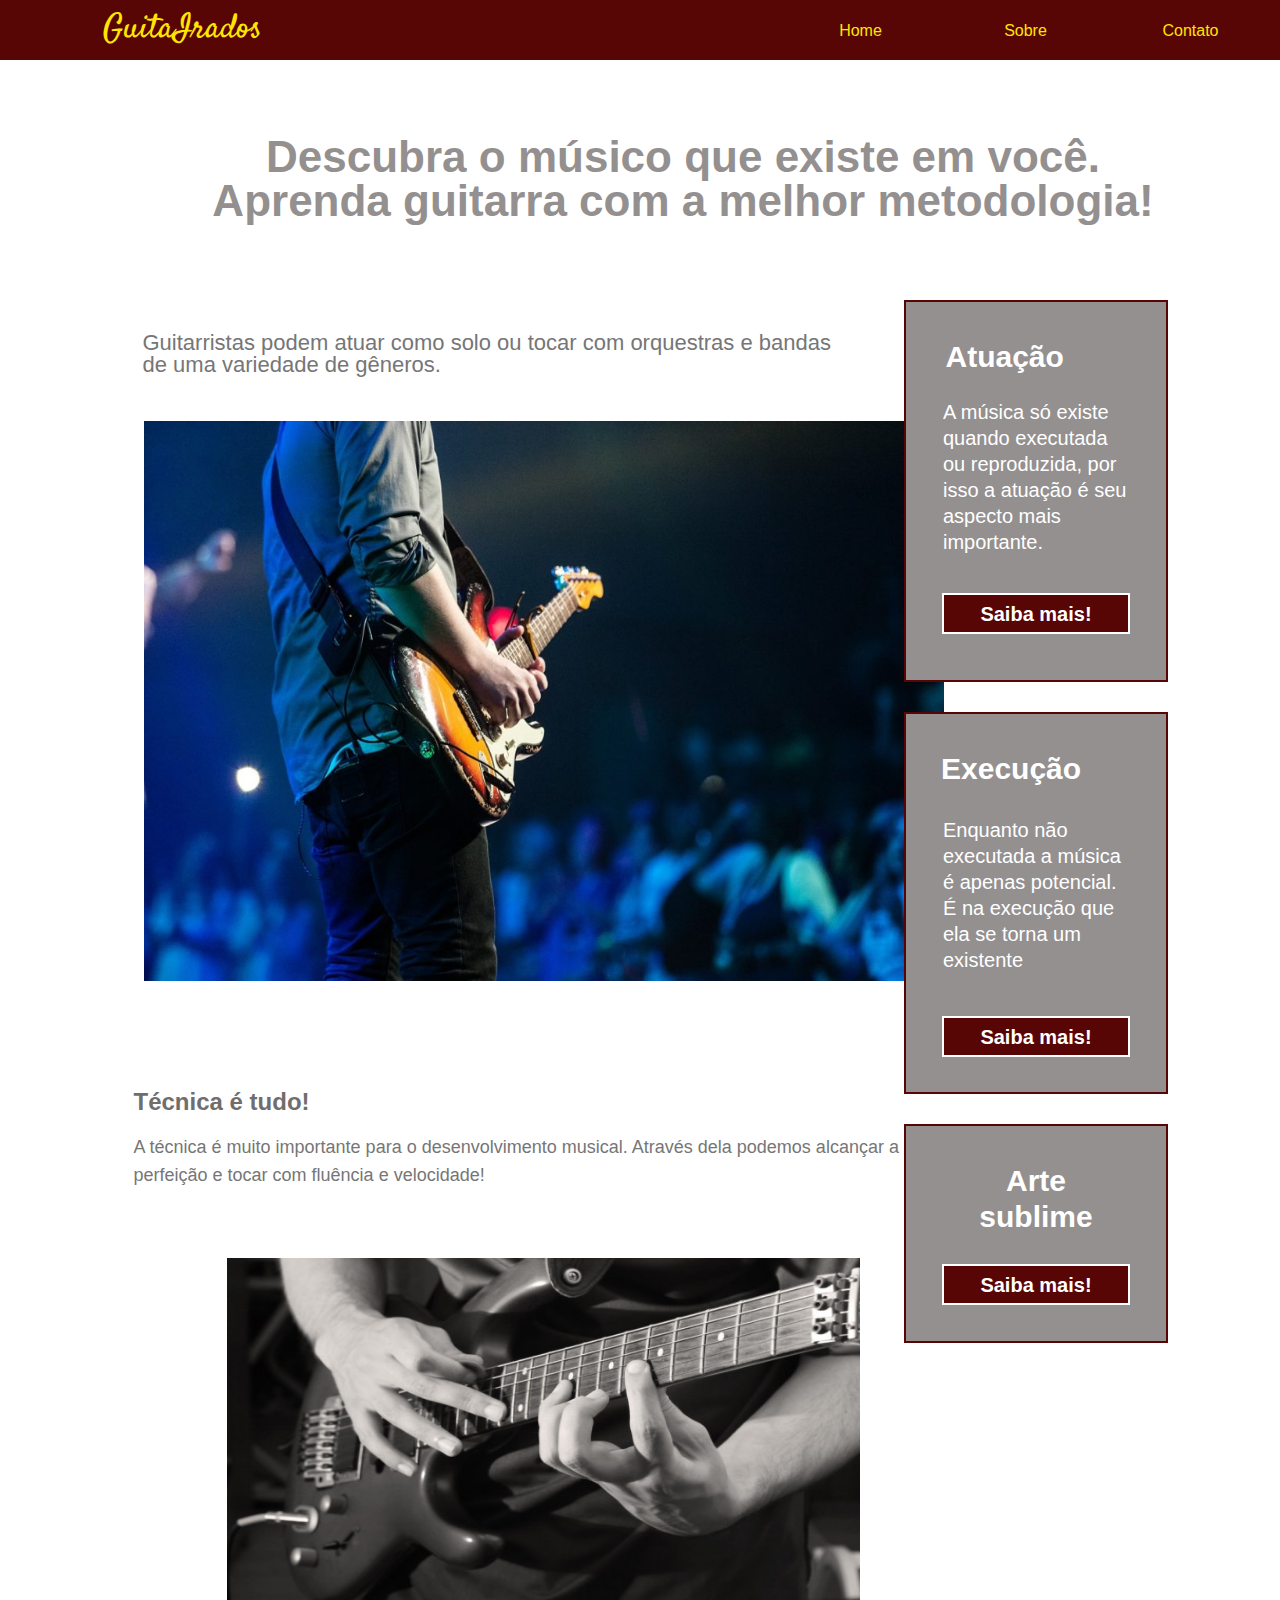
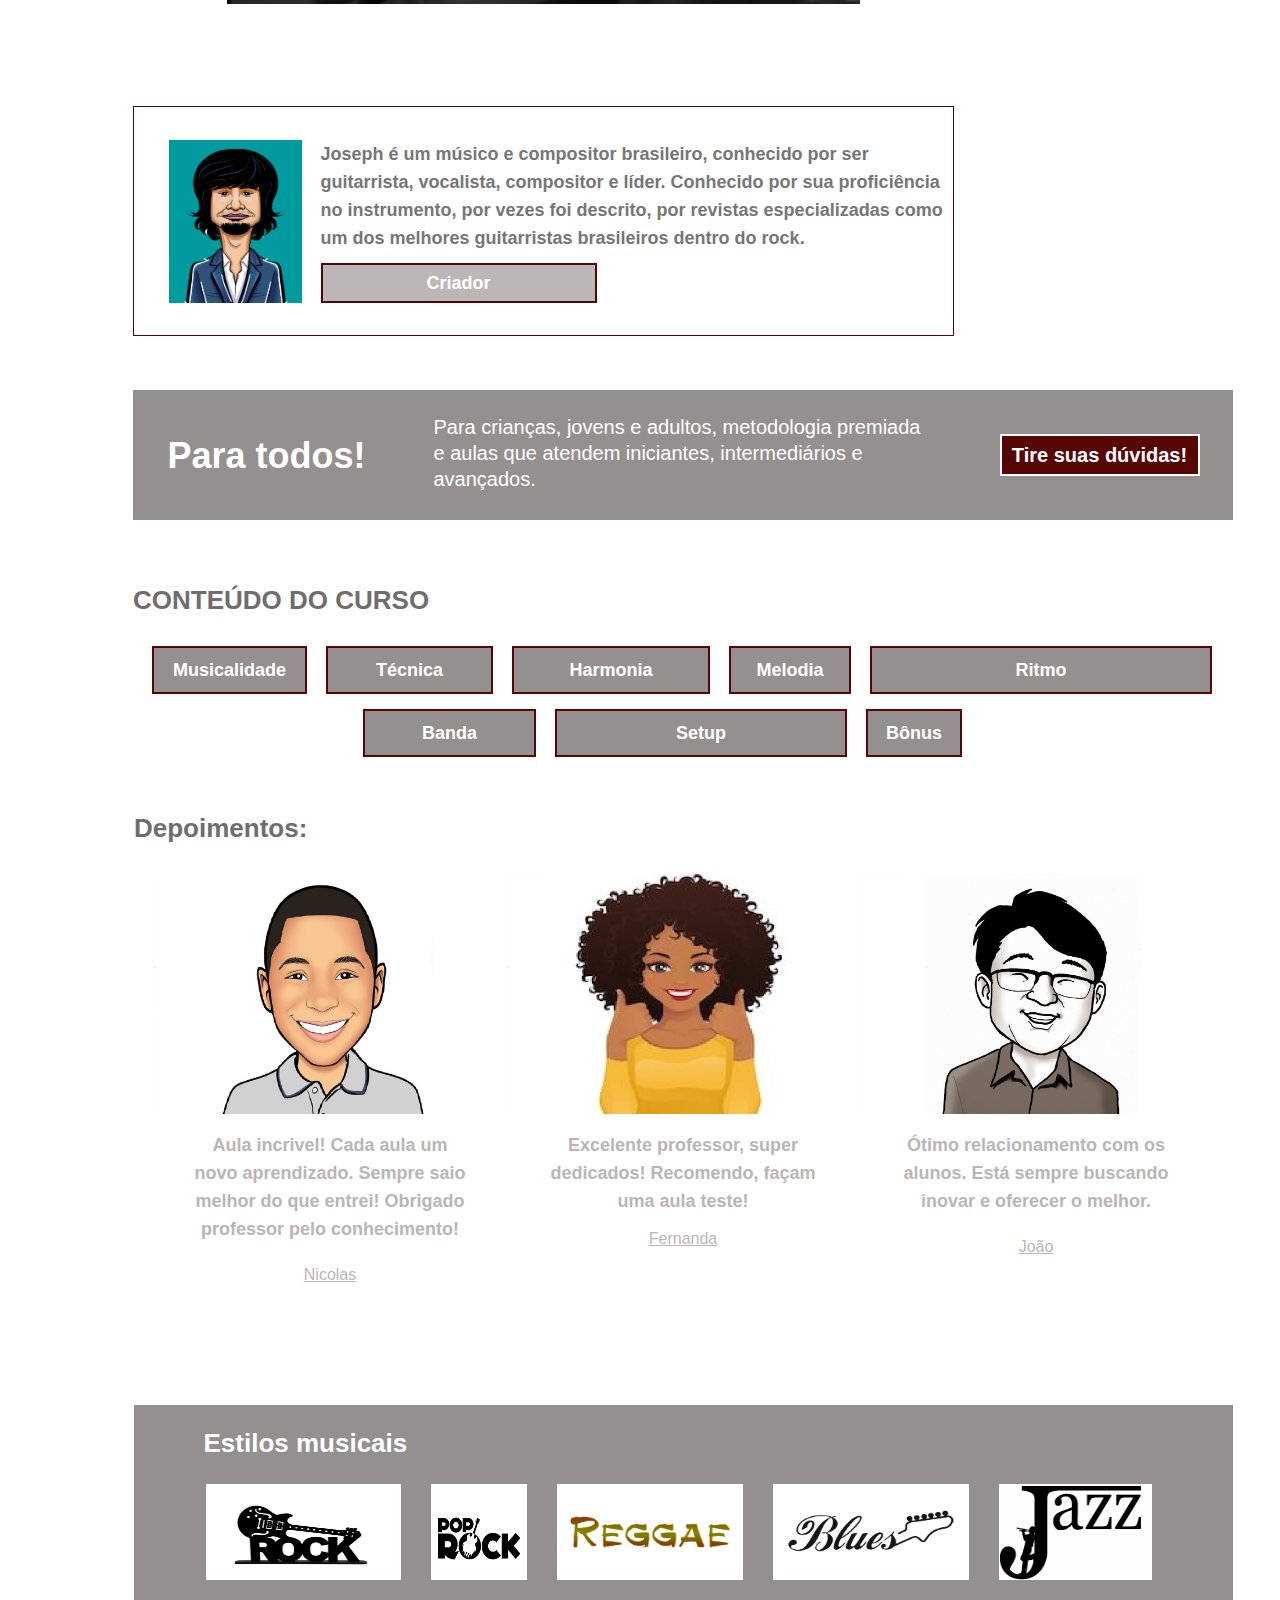
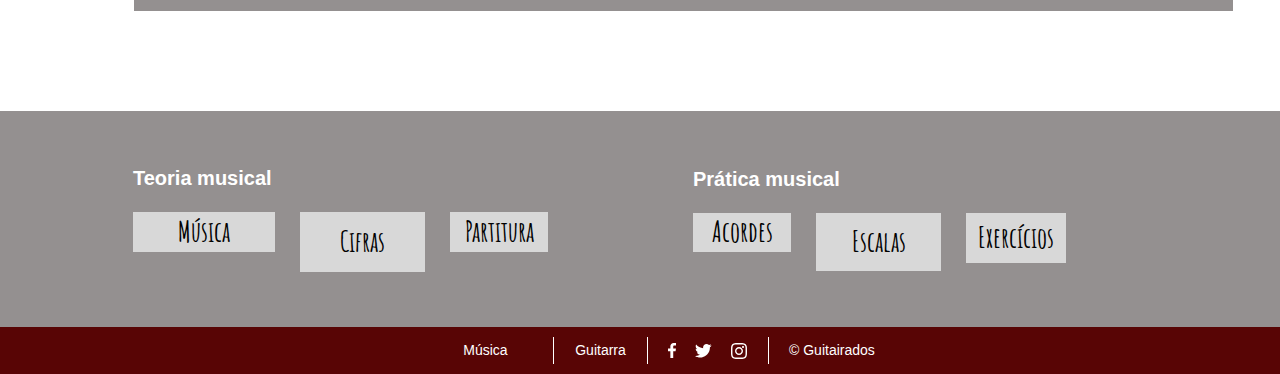
<file: index.html>
<!DOCTYPE html>
<html lang="pt-BR">

<head>
    <meta charset="UTF-8">
    <meta http-equiv="X-UA-Compatible" content="IE=edge">
    <meta name="viewport" content="width=device-width, initial-scale=1.0">
    <link rel="stylesheet" href="./style/reset.css">
    <link rel="stylesheet" href="./style/style.css">
    <link rel="stylesheet" href="./style/mobile.css">
    <title>GuitaIrados</title>
</head>

<body>
    <header class="cabecalho">

        <nav class="nav-bar">
            <ul>
                
                <li class="logo">GuitaIrados</li>
                <li class="nav-bar-home"><a href="./index.html">Home</a></li>
                <li class="nav-bar-sobre"><a href="./sobre.html">Sobre</a></li>
                <li class="nav-bar-contato"><a href="./contato.html">Contato</a></li>
            </ul>
        </nav>
    </header>
    <h1 class="titulo-principal">Descubra o músico que existe em você. <br/>
        Aprenda guitarra com a melhor metodologia!</h1>
    <section class="menu-principal">
        <div class="menu-esquerdo">
          
            <h2 class="titulo-guitarrista">Guitarristas podem atuar como solo ou tocar com orquestras e bandas <br/> de uma variedade de gêneros.</h2>
        
            <img class="imagem-guitarrista" src="./img/guitarrista.jpg" alt="">
            <h2 class="menu-titulo-tecnica">Técnica é tudo!</h2>
            <p class="menu-texto-tecnica">A técnica é muito importante para o desenvolvimento musical. 
                Através dela podemos alcançar a perfeição e tocar com fluência e velocidade!</p>
            <img src="./img/guitarra-tecnica.jpg" class="imagem-tecnica"/>
            
            <div class="menu-esquerdo">
                
                <div class="card-pesquisa">
                    <div>
                        <img src="./img/professor.jpg" class="card-pesquisa_box"></img>
                    </div>

                    <div class="card-div-texto">
                        <p class="card-pesquisa-texto">Joseph é um músico e compositor brasileiro, 
                            conhecido por ser guitarrista, vocalista, compositor e líder. Conhecido por sua proficiência no instrumento, 
                         por vezes foi descrito, por revistas especializadas como um dos melhores guitarristas brasileiros dentro do rock. </p>
                        <button class="card-pesquisa-botao">Criador</button>
                    </div>
                </div>
            </div>
            <!-- Cards verticais a direita da página -->
            <div class="menu-direito">
                <div class="banner-atuacao">
                    <h3 class="atuacao-titulo">Atuação
                        
                        </h3>
                    <p class="atuacao-texto">A música só existe quando executada ou reproduzida, 
                        por isso a atuação é seu aspecto mais importante.</p>
                        <a href="https://pt.wikipedia.org/wiki/M%C3%BAsica#Educa%C3%A7%C3%A3o_musical">
                            <button class="banner-botao">Saiba mais!</button>
                        </a>
                    
                </div>
                <div class="banner-execucao">
                    <h4 class="execucao-titulo">Execução</h4>
                    <p class="execucao-texto">Enquanto não executada a música é apenas potencial. 
                        É na execução que ela se torna um existente</p>
                        <a href="https://pt.wikipedia.org/wiki/M%C3%BAsica#Educa%C3%A7%C3%A3o_musical">
                            <button class="banner-botao">Saiba mais!</button></a>
                    
                </div>
                <div class="banner-arte-sublime">
                    <h5 class="banner-arte-sublime_titulo">Arte
                        sublime</h5>
                        <a href="https://pt.wikipedia.org/wiki/M%C3%BAsica#Educa%C3%A7%C3%A3o_musical">
                            <button class="banner-botao">Saiba mais!</button></a>
                    
                </div>

            </div>

        </section>
    <div class="div-genero">
        <h1 class="titulo-genero">Para todos!</h1>
        <p class="texto-genero">Para crianças, jovens e adultos, 
            metodologia premiada e aulas que atendem iniciantes, intermediários e avançados.</p>
            <a href="./home.html"><button class="botao-genero">Tire suas dúvidas!</button></a>
        
    </div>
    <div class="categorias">
        <h2 class="titulo-dois">CONTEÚDO DO CURSO</h2>
        <div class="categorias-conteudo">
            <p class="categorias-texto1">Musicalidade</p>
            <p class="categorias-texto1">Técnica</p>
            <p class="categorias-texto1">Harmonia</p>
            <p class="categorias-texto1">Melodia</p>
            <p class="categorias-texto1">Ritmo</p>
        </div>
        <div class="categorias-conteudo">
            <p class="categorias-texto2">Banda</p>
            <p class="categorias-texto2">Setup</p>
            <p class="categorias-texto2">Bônus</p>
        </div>

    </div>
    <h3 class="titulo-depoimentos">Depoimentos:</h3>
    <section class="secao-cards-depoimentos">
        <div class="card">
            <img src="./img/desenho-homem.jpg" class="imagem-card"></img>
            <p class="card-texto card-texto-depoimentos">Aula incrivel! Cada aula um novo aprendizado. 
                Sempre saio melhor do que entrei! Obrigado professor pelo conhecimento!</p>
            <a class="mauris-link" href="">Nicolas</a>
        </div>
        <div class="card">
            <img src="./img/desenho-mulher.jpg" class="imagem-card"></img>
            <p class="card-texto">Excelente professor, super dedicados! Recomendo, façam uma aula teste!</p>
            <a class="mauris-link" href="">Fernanda</a>
        </div>
        <div class="card">
            <img src="./img/desenho-japones.jpg" class="imagem-card"></img>
            <p class="card-texto card-texto-direito_depoimentos"> Ótimo relacionamento com os alunos. 
                Está sempre buscando inovar e oferecer o melhor.</p>
            <a class="mauris-link" href="">João</a>
        </div>
    </section>
    <section class="parceiros">
        <h4 class="parceiros-titulo">Estilos musicais</h4>
        <div class="parceiros-conteudo">
            <img src="./img/estillos-musicais/rock.jpg" class="conteudo"></img>
            <img src="./img/estillos-musicais/rock-pop.jpg" class="conteudo"></img>
            <img src="./img/estillos-musicais/reggae.jpg" class="conteudo"></img src="./img/estillos-musicais/reggae.jpg">
            <img src="./img/estillos-musicais/blues.jpg" class="conteudo"></img>
            <img src="./img/estillos-musicais/jazz.png" class="conteudo"></img>
        </div>
    </section>
    <div class="footer footer-single">
        <div class="teoria">
            <h5 class="footer-teoria-musical">Teoria musical</h5>
            <div class="footer-elementos">
                <div class="elemento-teoria"><p>Música</p></div>
                <div class="elemento-teoria">Cifras</div>
                <div class="elemento-teoria">Partitura</div>
            </div>
        </div>
        <div class="pratica">
            <h6 class="footer-pratica-musical">Prática musical</h6>
            <div class="footer-elementos">
                <div class="elemento-pratica">Acordes</div>
                <div class="elemento-pratica">Escalas</div>
                <div class="elemento-pratica">Exercícios</div>
            </div>
        </div>
    </div>
    <footer class="footer-compartilha">
        <p class="musica">Música</p>
        <p class="guitarra">Guitarra</p>
        <div class="icones">
            <img src="./icones/Facebook@3x.svg" alt="">
            <img src="./icones/Twitter@3x.svg" alt="">
            <img src="./icones/Instagram@3x.svg" alt="">
        </div>
        <p class="copyright">© Guitairados</p>
    </footer>
</body>

</html>
</file>
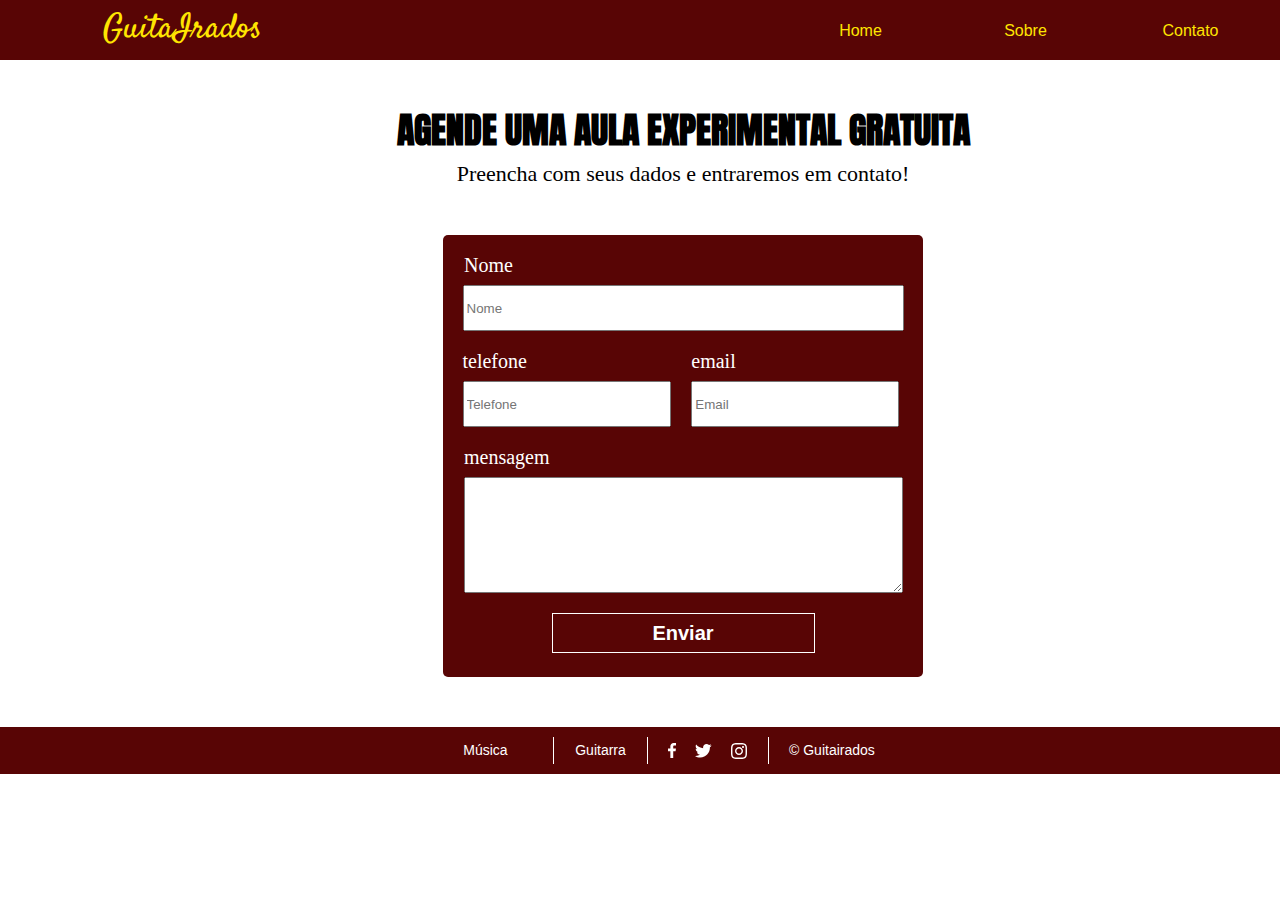
<file: contato.html>
<!DOCTYPE html>
<html lang="pt-BR">

<head>
    <meta charset="UTF-8">
    <meta http-equiv="X-UA-Compatible" content="IE=edge">
    <meta name="viewport" content="width=device-width, initial-scale=1.0">
    <link rel="stylesheet" href="./style/reset.css">
    <link rel="stylesheet" href="./style/style.css">
    <link rel="stylesheet" href="./style/contato.css">
    <link rel="stylesheet" href="./style/mobile.css">
    <title>GuitaIrados</title>
</head>

<body>
    <header class="cabecalho">

        <nav class="nav-bar">
            <ul>

                <li class="logo">GuitaIrados</li>
                <li class="nav-bar-home"><a href="./index.html">Home</a></li>
                <li class="nav-bar-sobre"><a href="./sobre.html">Sobre</a></li>
                <li class="nav-bar-contato"><a href="./contato.html">Contato</a></li>
            </ul>
        </nav>
    </header>
    <h1 class="titulo-contato">AGENDE UMA AULA EXPERIMENTAL GRATUITA</h1>
    <p class="texto-contato">Preencha com seus dados e entraremos em contato!</p>
    <form class="formulario-cadastro" action="">
        <label class="label-nome" for="nome">Nome</label>
        <input class="nome" type="text" name="nome" id="nome" placeholder="Nome" required>
        <div class="div-telefone-email">
            <div class="div-telefone">
                <label for="telefone">telefone</label>
                <input class="telefone" type="tel" name="telefone" pattern='[0-9]{10,11}' id="telefone"
                    title="Deve ter 10 digitos para telefone fixo e 11 digitos para celular, apenas números!"
                    pattern="[0-9]{10,11}" placeholder="Telefone" required>
            </div>
            <div class="div-email">
            <label for="email">email</label>
            <input class="email" type="email" name="email" id="email" placeholder="Email" required>
        </div>
        </div>
        <label class="label-mensagem" for="mensagem">mensagem</label>
        <textarea class="mensagem" name="mensagem" id="mensagem" cols="30" rows="10"></textarea>
        <button class="botao-enviar" type="submit">Enviar</button>
    </form>
    <footer class="footer-compartilha">
        <p class="musica">Música</p>
        <p class="guitarra">Guitarra</p>
        <div class="icones">
            <img src="./icones/Facebook@3x.svg" alt="">
            <img src="./icones/Twitter@3x.svg" alt="">
            <img src="./icones/Instagram@3x.svg" alt="">
        </div>
        <p class="copyright">© Guitairados</p>
    </footer>
</body>

</html>
</file>
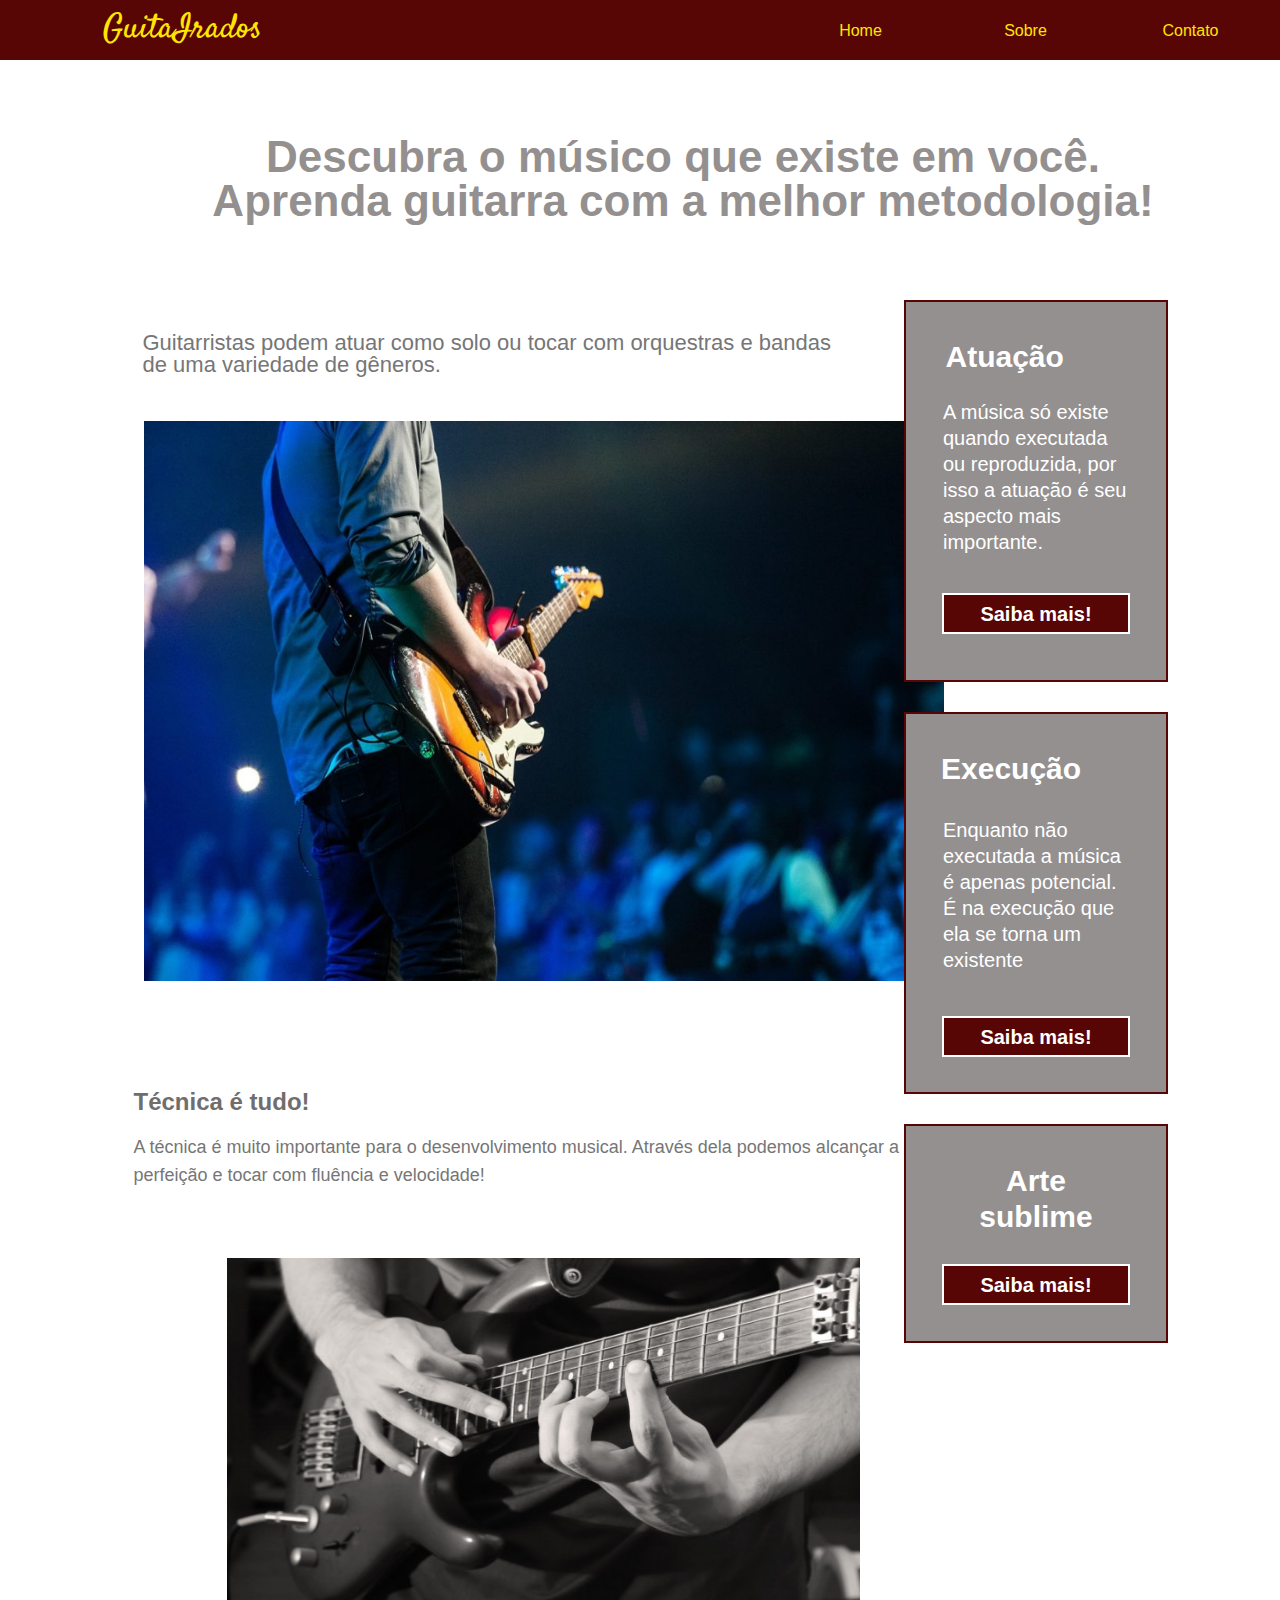
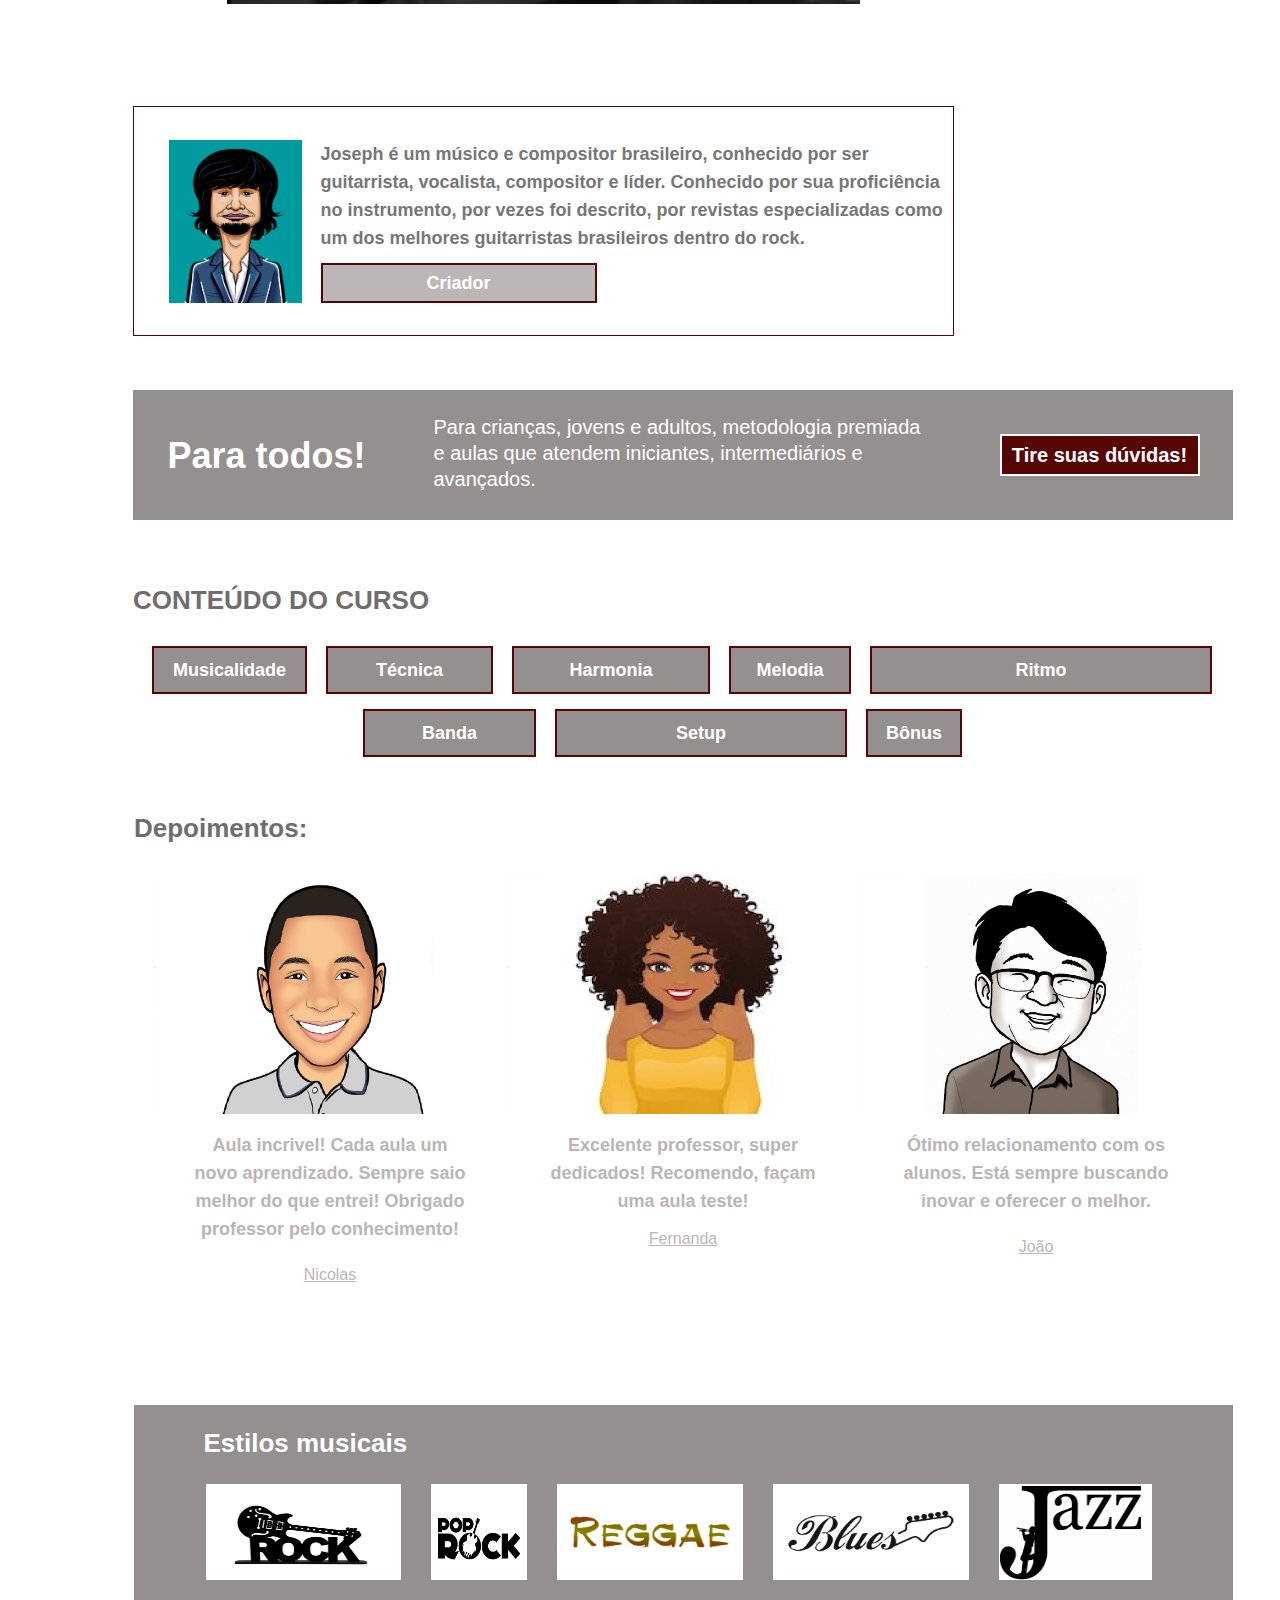
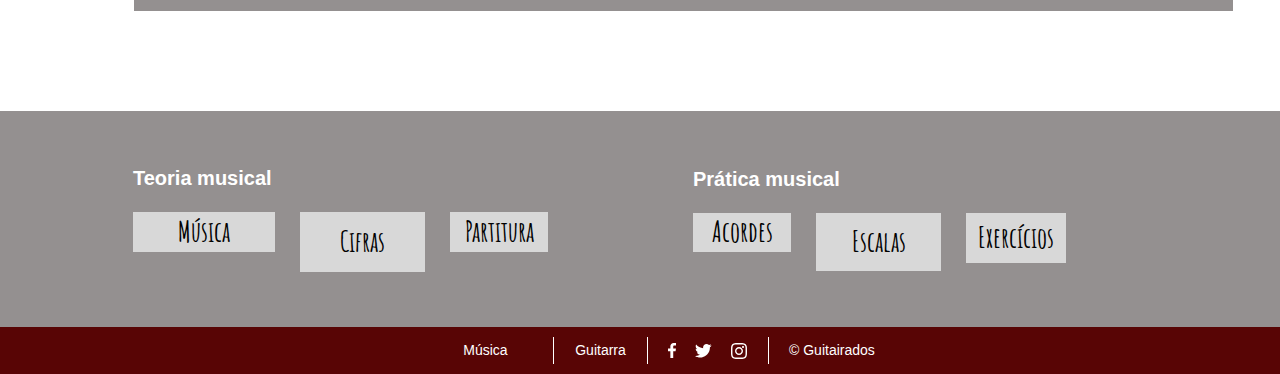
<file: home.html>
<!DOCTYPE html>
<html lang="pt-BR">

<head>
    <meta charset="UTF-8">
    <meta http-equiv="X-UA-Compatible" content="IE=edge">
    <meta name="viewport" content="width=device-width, initial-scale=1.0">
    <link rel="stylesheet" href="./style/reset.css">
    <link rel="stylesheet" href="./style/style.css">
    <link rel="stylesheet" href="./mobile.css">
    <title>GuitaIrados</title>
</head>

<body>
    <header class="cabecalho">

        <nav class="nav-bar">
            <ul>
                
                <li class="logo">GuitaIrados</li>
                <li class="nav-bar-home"><a href="./home.html">Home</a></li>
                <li class="nav-bar-sobre"><a href="./sobre.html">Sobre</a></li>
                <li class="nav-bar-contato"><a href="./contato.html">Contato</a></li>
            </ul>
        </nav>
    </header>
    <h1 class="titulo-principal">Descubra o músico que existe em você. <br/>
        Aprenda guitarra com a melhor metodologia!</h1>
    <section class="menu-principal">
        <div class="menu-esquerdo">
          
            <h2 class="titulo-guitarrista">Guitarristas podem atuar como solo ou tocar com orquestras e bandas <br/> de uma variedade de gêneros.</h2>
        
            <img class="imagem-guitarrista" src="./img/guitarrista.jpg" alt="">
            <h2 class="menu-titulo-tecnica">Técnica é tudo!</h2>
            <p class="menu-texto-tecnica">A técnica é muito importante para o desenvolvimento musical. 
                Através dela podemos alcançar a perfeição e tocar com fluência e velocidade!</p>
            <img src="./img/guitarra-tecnica.jpg" class="imagem-tecnica"/>
            
            <div class="menu-esquerdo">
                
                <div class="card-pesquisa">
                    <div>
                        <img src="./img/professor.jpg" class="card-pesquisa_box"></img>
                    </div>

                    <div class="card-div-texto">
                        <p class="card-pesquisa-texto">Joseph é um músico e compositor brasileiro, 
                            conhecido por ser guitarrista, vocalista, compositor e líder. Conhecido por sua proficiência no instrumento, 
                         por vezes foi descrito, por revistas especializadas como um dos melhores guitarristas brasileiros dentro do rock. </p>
                        <button class="card-pesquisa-botao">Criador</button>
                    </div>
                </div>
            </div>
            <!-- Cards verticais a direita da página -->
            <div class="menu-direito">
                <div class="banner-atuacao">
                    <h3 class="atuacao-titulo">Atuação
                        
                        </h3>
                    <p class="atuacao-texto">A música só existe quando executada ou reproduzida, 
                        por isso a atuação é seu aspecto mais importante.</p>
                        <a href="https://pt.wikipedia.org/wiki/M%C3%BAsica#Educa%C3%A7%C3%A3o_musical">
                            <button class="banner-botao">Saiba mais!</button>
                        </a>
                    
                </div>
                <div class="banner-execucao">
                    <h4 class="execucao-titulo">Execução</h4>
                    <p class="execucao-texto">Enquanto não executada a música é apenas potencial. 
                        É na execução que ela se torna um existente</p>
                        <a href="https://pt.wikipedia.org/wiki/M%C3%BAsica#Educa%C3%A7%C3%A3o_musical">
                            <button class="banner-botao">Saiba mais!</button></a>
                    
                </div>
                <div class="banner-arte-sublime">
                    <h5 class="banner-arte-sublime_titulo">Arte
                        sublime</h5>
                        <a href="https://pt.wikipedia.org/wiki/M%C3%BAsica#Educa%C3%A7%C3%A3o_musical">
                            <button class="banner-botao">Saiba mais!</button></a>
                    
                </div>

            </div>

        </section>
    <div class="div-genero">
        <h1 class="titulo-genero">Para todos!</h1>
        <p class="texto-genero">Para crianças, jovens e adultos, 
            metodologia premiada e aulas que atendem iniciantes, intermediários e avançados.</p>
            <a href="./home.html"><button class="botao-genero">Tire suas dúvidas!</button></a>
        
    </div>
    <div class="categorias">
        <h2 class="titulo-dois">CONTEÚDO DO CURSO</h2>
        <div class="categorias-conteudo">
            <p class="categorias-texto1">Musicalidade</p>
            <p class="categorias-texto1">Técnica</p>
            <p class="categorias-texto1">Harmonia</p>
            <p class="categorias-texto1">Melodia</p>
            <p class="categorias-texto1">Ritmo</p>
        </div>
        <div class="categorias-conteudo">
            <p class="categorias-texto2">Banda</p>
            <p class="categorias-texto2">Setup</p>
            <p class="categorias-texto2">Bônus</p>
        </div>

    </div>
    <h3 class="titulo-depoimentos">Depoimentos:</h3>
    <section class="secao-cards-depoimentos">
        <div class="card">
            <img src="./img/desenho-homem.jpg" class="imagem-card"></img>
            <p class="card-texto card-texto-depoimentos">Aula incrivel! Cada aula um novo aprendizado. 
                Sempre saio melhor do que entrei! Obrigado professor pelo conhecimento!</p>
            <a class="mauris-link" href="">Nicolas</a>
        </div>
        <div class="card">
            <img src="./img/desenho-mulher.jpg" class="imagem-card"></img>
            <p class="card-texto">Excelente professor, super dedicados! Recomendo, façam uma aula teste!</p>
            <a class="mauris-link" href="">Fernanda</a>
        </div>
        <div class="card">
            <img src="./img/desenho-japones.jpg" class="imagem-card"></img>
            <p class="card-texto card-texto-direito_depoimentos"> Ótimo relacionamento com os alunos. 
                Está sempre buscando inovar e oferecer o melhor.</p>
            <a class="mauris-link" href="">João</a>
        </div>
    </section>
    <section class="parceiros">
        <h4 class="parceiros-titulo">Estilos musicais</h4>
        <div class="parceiros-conteudo">
            <img src="./img/estillos-musicais/rock.jpg" class="conteudo"></img>
            <img src="./img/estillos-musicais/rock-pop.jpg" class="conteudo"></img>
            <img src="./img/estillos-musicais/reggae.jpg" class="conteudo"></img src="./img/estillos-musicais/reggae.jpg">
            <img src="./img/estillos-musicais/blues.jpg" class="conteudo"></img>
            <img src="./img/estillos-musicais/jazz.png" class="conteudo"></img>
        </div>
    </section>
    <div class="footer footer-single">
        <div class="teoria">
            <h5 class="footer-teoria-musical">Teoria musical</h5>
            <div class="footer-elementos">
                <div class="elemento-teoria"><p>Música</p></div>
                <div class="elemento-teoria">Cifras</div>
                <div class="elemento-teoria">Partitura</div>
            </div>
        </div>
        <div class="pratica">
            <h6 class="footer-pratica-musical">Prática musical</h6>
            <div class="footer-elementos">
                <div class="elemento-pratica">Acordes</div>
                <div class="elemento-pratica">Escalas</div>
                <div class="elemento-pratica">Exercícios</div>
            </div>
        </div>
    </div>
    <footer class="footer-compartilha">
        <p class="musica">Música</p>
        <p class="guitarra">Guitarra</p>
        <div class="icones">
            <img src="./icones/Facebook@3x.svg" alt="">
            <img src="./icones/Twitter@3x.svg" alt="">
            <img src="./icones/Instagram@3x.svg" alt="">
        </div>
        <p class="copyright">© Guitairados</p>
    </footer>
</body>

</html>
</file>
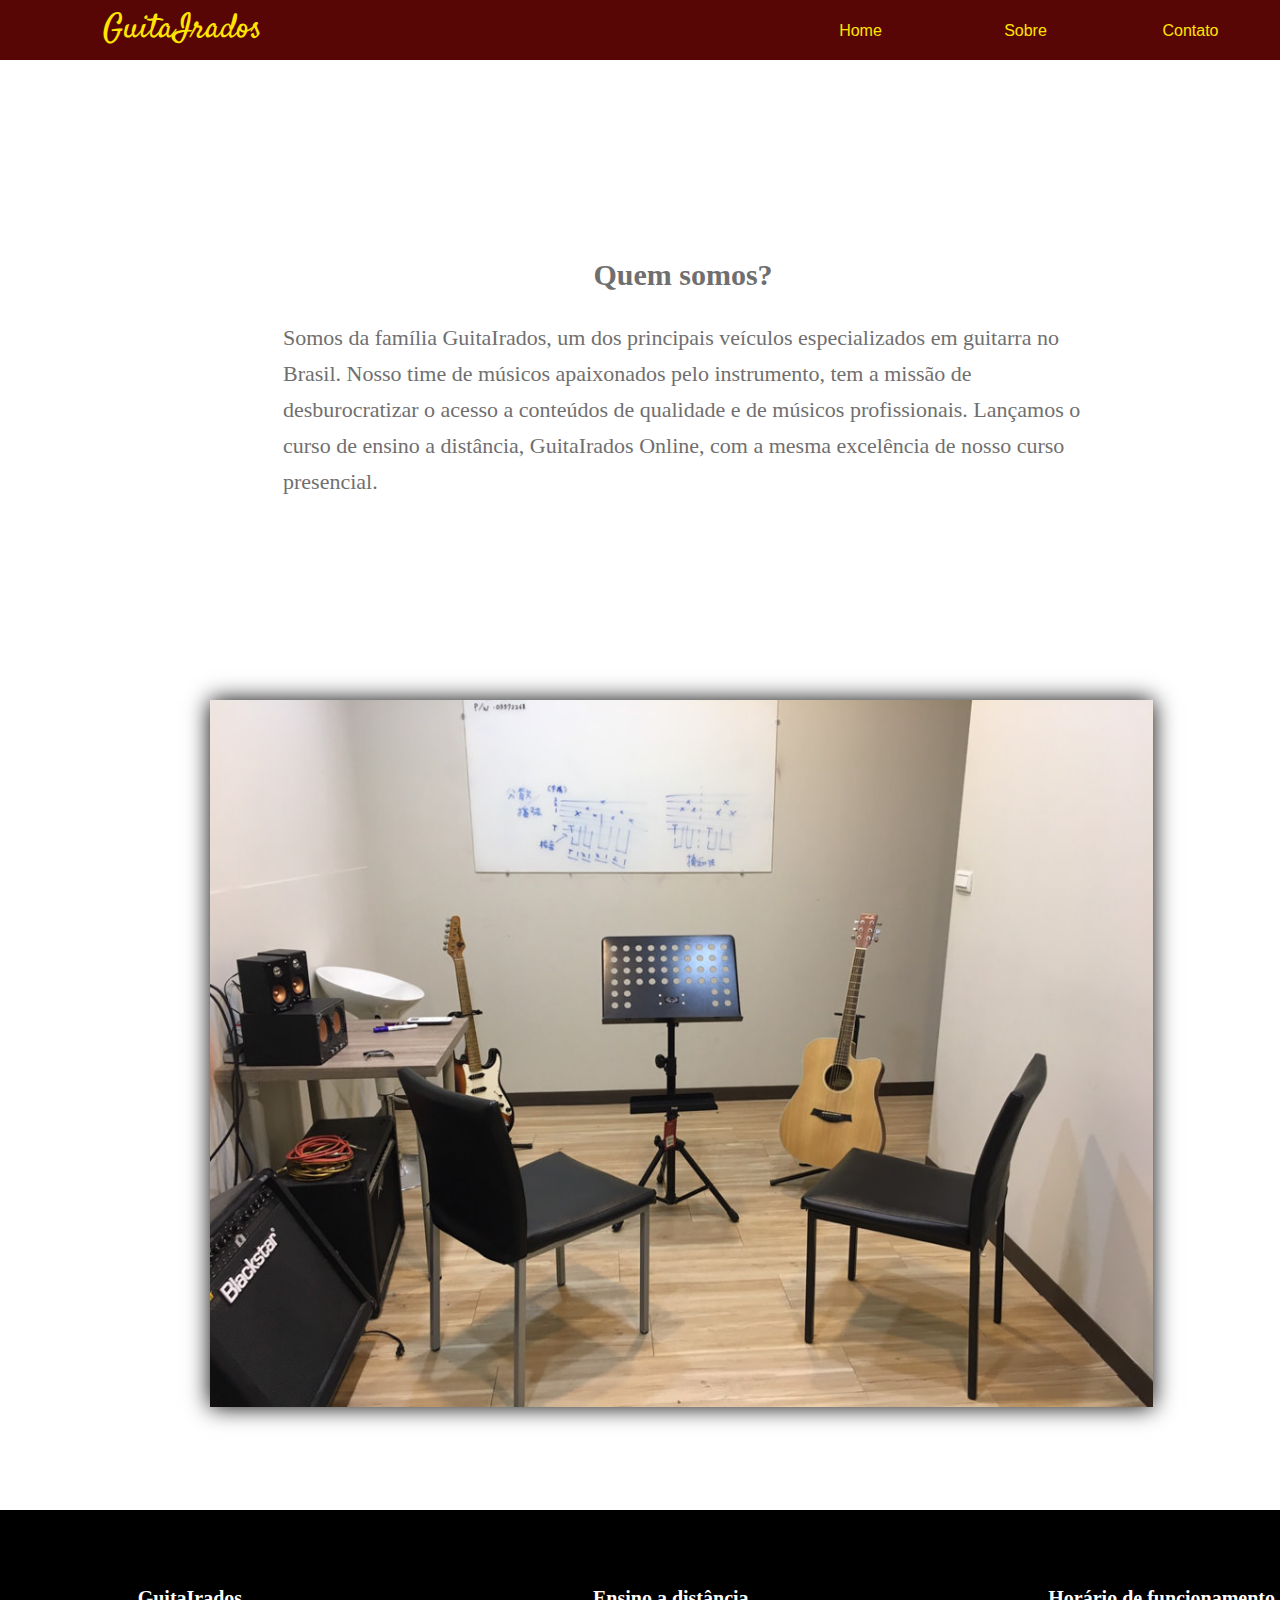
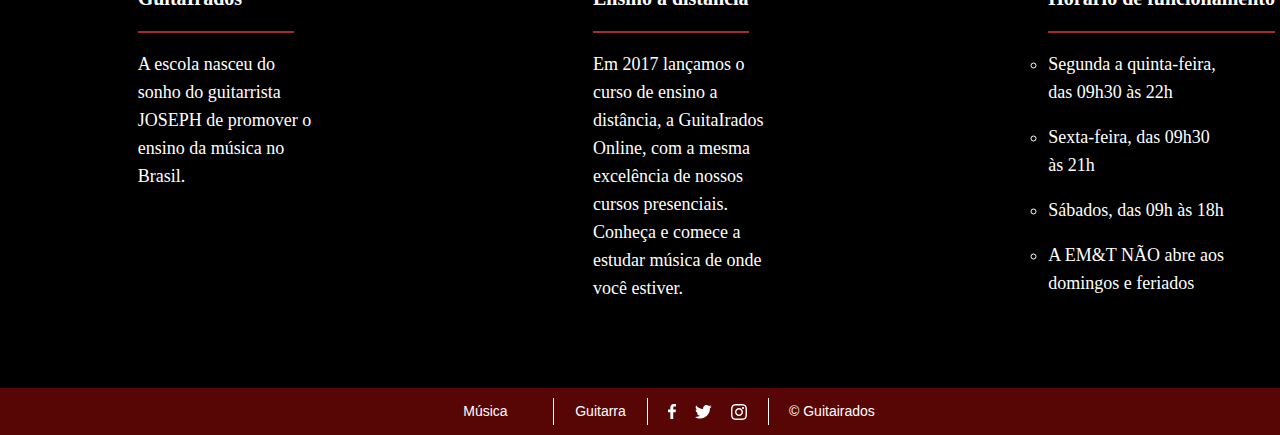
<file: sobre.html>
<!DOCTYPE html>
<html lang="pt-BR">

<head>
    <meta charset="UTF-8">
    <meta http-equiv="X-UA-Compatible" content="IE=edge">
    <meta name="viewport" content="width=device-width, initial-scale=1.0">
    <link rel="stylesheet" href="./style/reset.css">
    <link rel="stylesheet" href="./style/style.css">
    <link rel="stylesheet" href="./style/style-sobre.css">
    <link rel="stylesheet" href="./style/mobile.css">
    <title>GuitaIrados</title>
</head>

<body>
    <header class="cabecalho">

        <nav class="nav-bar">
            <ul>
                
                <li class="logo">GuitaIrados</li>
                <li class="nav-bar-home"><a href="./home.html">Home</a></li>
                <li class="nav-bar-sobre"><a href="./sobre.html">Sobre</a></li>
                <li class="nav-bar-contato"><a href="./contato.html">Contato</a></li>
            </ul>
        </nav>
    </header>
    <section class="secao-sobre">
        <h1 class="titulo-sobre">Quem somos?</h1>
        <p class="texto-sobre">Somos da família GuitaIrados, um dos principais veículos especializados em guitarra no Brasil. 
            Nosso time de músicos apaixonados pelo instrumento, 
            tem a missão de desburocratizar o acesso a conteúdos de qualidade e de músicos profissionais.
            Lançamos o curso de ensino a distância, GuitaIrados Online, 
            com a mesma excelência de nosso curso presencial.</p>
    </section>
    <img class="imagem-sala-aula" src="./img/sala-de-aula.jpg" alt="">
    <div class="horarios">
        <div class="ensino">
            <h2 class="titulo-ensino">GuitaIrados</h2>
            <p class="texto-ensino">A escola nasceu do sonho do guitarrista JOSEPH de promover o
                 ensino da música no Brasil.</p>
        </div>
        <div class="ensino">
            <h2 class="titulo-ensino">Ensino a distância</h2>
            <p class="texto-ensino">Em 2017 lançamos o curso de ensino a distância, a GuitaIrados Online, 
                com a mesma excelência de nossos cursos presenciais.
                Conheça e comece a estudar música de onde você estiver.</p>
        </div>
        <div class="horario">
            <h3 class="titulo-horario">Horário de funcionamento</h3>
           <ul class="lista-horario">
               <li>Segunda a quinta-feira, das 09h30 às 22h</li>
               <li>Sexta-feira, das 09h30 às 21h</li>
               <li>Sábados, das 09h às 18h</li>
               <li>A EM&T NÃO abre aos domingos e feriados</li>
           </ul>
        </div>
        
    </div>
    <footer class="footer-compartilha">
        <p class="musica">Música</p>
        <p class="guitarra">Guitarra</p>
        <div class="icones">
            <img src="./icones/Facebook@3x.svg" alt="">
            <img src="./icones/Twitter@3x.svg" alt="">
            <img src="./icones/Instagram@3x.svg" alt="">
        </div>
        <p class="copyright">© Guitairados</p>
    </footer>
</body>

</html>
</file>
<file: style/style.css>
@import url('https://fonts.googleapis.com/css2?family=Satisfy&display=swap');
@import url('https://fonts.googleapis.com/css2?family=Amatic+SC:wght@700&display=swap');
body{
    width: 1366px;
}
.cabecalho, .nav-bar{
    display: flex;
    flex-direction: row;
    justify-content: center;
    width: 1366px;
    height: 60px;
    background-color: #D0CECE;
}

ul{
    width: 100%;
}

.nav-bar ul{
    display: flex;
    flex-direction: row;
    align-items: center;
    background-color: #580505;
}

li a{
    display: flex;
    align-items: center;
    justify-content: center;
    height: 19px;
    width: 165px;
    color: #ffe501;
    font-family: Helvetica;
    font-size: 16px;
    letter-spacing: 0;
    line-height: 19px;
    text-decoration: none;
}

.logo{
    display: flex;
    align-items: center;
    width: 165px;
    height: 60px;
    color: #ffe501;
    font-family: 'Satisfy', cursive;
    font-size: 34px;
    background-color: #580505;
    padding-left: 3px;
    margin-left: 100px;
}
.nav-bar-home{
    margin-left: 510px;
}

.imagem-lupa{
    width: 40px;
    height: 40px;
}

.titulo-principal{
    height: 60px;
    width: 1099px;
    color: #949090;
    font-family: Helvetica;
    font-size: 44px;
    font-weight: bold;
    text-align: center;
    margin: auto;
    margin-top: 75px;
    margin-bottom: 105px;
}

.categorias{
    width: 1083px;
    height: 173px;
    margin-top: 65px;
    margin-left: 133px;
}

.titulo-dois, .titulo-tres{
    height: 31px;
    width: 728px;
    color: #706d6d;
    font-family: Helvetica;
    font-size: 26px;
    font-weight: bold;
    letter-spacing: 0;
    line-height: 31px;
    margin-bottom: 30px;

}
.categorias-conteudo{
    display: flex;
    width: 100%;
    height: 48px;
}

.categorias-texto1, .categorias-texto2{
    display: flex;
    justify-content: center;
    align-items: center;
    box-sizing: border-box;
    border: 2px solid #969292;
    background-color: #D8D8D8;
    height: 48px;
    margin-left: 19px;
    color: #FFFFFF;
    font-family: Helvetica;
    font-size: 18px;
    font-weight: bold;
}

.categorias-texto1:nth-child(1){
    width: 155px;
    background-color: #949090;
    border: 2px solid #580505;
}
.categorias-texto1:nth-child(2){
    width: 167px;
    background-color: #949090;
    border: 2px solid #580505;
}
.categorias-texto1:nth-child(3){
    width: 198px;
    background-color: #949090;
    border: 2px solid #580505;
}
.categorias-texto1:nth-child(4){
    width: 122px;
    background-color: #949090;
    border: 2px solid #580505;
}
.categorias-texto1:nth-child(5){
    width: 342px;
    background-color: #949090;
    border: 2px solid #580505;
}


.categorias-texto2:nth-child(1){
    width: 173px;
    margin-left: 230px;
    margin-top: 15px;
    background-color: #949090;
    border: 2px solid #580505;
}
.categorias-texto2:nth-child(2){
    width: 292px;
    margin-top: 15px;
    background-color: #949090;
    border: 2px solid #580505;
}
.categorias-texto2:nth-child(3){
    width: 96px;
    margin-top: 15px;
    background-color: #949090;
    border: 2px solid #580505;
}

.titulo-tres{
    margin: 100px 0 55px 133px;
}

.secao-cards, .secao-cards-single{
    display: grid;
    grid-template-columns: 353px 353px 353px;
    grid-column-gap: 20px;
    width: 1099px;
    height: 463px;
    margin: 55px 0 55px 133px;
}



.div-genero{
    height: 130px;
    width: 1100px;
    display: flex;
    flex-direction: row;
    justify-content: space-around;
    align-items: center;
    background-color: #949090;
    margin: 0 auto;
}

.titulo-genero{
    height: 43px;
    width: 200px;
    color: #FFFFFF;
    font-family: Helvetica;
    font-size: 36px;
    font-weight: bold;
    letter-spacing: 0;
    line-height: 43px;
    text-align: center;
}
.texto-genero{
    height: 82px;
    width: 499px;
    color: #FFFFFF;
    font-family: Helvetica;
    font-size: 20px;
    letter-spacing: 0;
    line-height: 26px;
}

.botao-genero{
    box-sizing: border-box;
    height: 42px;
    width: 200px;
    border: 2px solid #FFFFFF;
    background-color: #580505;
    color: #FFFFFF;
    font-family: Helvetica;
    font-size: 20px;
    font-weight: bold;
}
.botao-genero:hover{
    cursor: pointer;
    background-color: #3b0404;
}
.botao-genero:active{
    background-color: #580505;
}

.botao-sed, .botao-postagem{
    box-sizing: border-box;
    height: 48px;
    width: 353px;
    border: 2px solid #969292;
    background-color: #C2BCBC;
    color: #FFFFFF;
    font-family: Helvetica;
    font-size: 18px;
    font-weight: bold;
    margin-left: 504px;
    margin-top: 45px;
}

.footer{
    width: 1366px;
    height: 216px;
    display: flex;
    flex-direction: row;
    justify-content: flex-start;
    align-items: center;
    background-color: #E6E5E5;
    margin-top: 110px;
}

.teoria{
    height: 106px;
    width: 415px;
    margin-left: 133px;
    margin-right: 145px;
}

.pratica{
    height: 105px;
    width: 353px;
}
.footer-teoria-musical, .footer-pratica-musical{
    height: 24px;
    width: 179px;
    color: #FFFFFF;
    font-family: Helvetica;
    font-size: 20px;
    font-weight: bold;
    letter-spacing: 0;
    line-height: 24px;
}

.apoio-titulo-donec{
    width: 150px;
}

.footer-elementos{
    display: flex;
    flex-direction: row;
    width: 415px;
    height: 60px;
    margin-top: 22px;
}

.elemento-teoria, .elemento-pratica{
    display: flex;
    align-items: center;
    justify-content: center;
    font-weight: bold;
    font-size: 28px;
    font-family: 'Amatic SC', cursive;
}

.elemento-teoria:nth-child(1){
    
    height: 40px;
    width: 142px;
    background-color: #D8D8D8;
}
.elemento-teoria:nth-child(2){
    height: 60px;
    width: 125px;
    background-color: #D8D8D8;
    margin: 0 25px;
}
.elemento-teoria:nth-child(3){
    height: 40px;
    width: 98px;
    background-color: #D8D8D8;
}

.elemento-pratica:nth-child(1){
    height: 39.25px;
  width: 98px;
  background-color: #D8D8D8;
}
.elemento-pratica:nth-child(2){
    height: 58.87px;
    width: 125px;
    background-color: #D8D8D8;
    margin: 0 25px;

}
.elemento-pratica:nth-child(3){
    height: 50.04px;
    width: 100px;
    background-color: #D8D8D8;
}

.footer-compartilha{
    display: flex;
    flex-direction: row;
    align-items: center;
    justify-content: center;
    height: 47px;
    width: 1366px;
    background-color: #580505;
}

.musica{
    display: flex;
    align-items: center;
    justify-content: center;
    height: 27px;
    width: 95px;
    color: #FFFFFF;
    font-family: Helvetica;
    font-size: 14px;
    letter-spacing: 0;
    line-height: 17px;
    border-right: 1px solid #FFFFFF;
    padding-right: 20px;
}
.guitarra{
    display: flex;
    align-items: center;
    justify-content: center;
    height: 27px;
    width: 53px;
    color: #FFFFFF;
    font-family: Helvetica;
    font-size: 14px;
    letter-spacing: 0;
    line-height: 17px;
    border-right: 1px solid #FFFFFF;
    padding: 0 20px;

    
}

.icones{
    display: flex;
    align-items: center;
    justify-content: space-around;
    width: 98px;
    height: 45px;
    margin-left: 10px;
    padding-right: 12px;
    background-color: #580505;
}

.copyright{
    display: flex;
    align-items: center;
    height: 27px;
    width: 139px;
    color: #FFFFFF;
    font-family: Helvetica;
    font-size: 14px;
    letter-spacing: 0;
    line-height: 17px;
    text-align: center;
    padding-left: 20px;
    border-left: 1px solid #FFFFFF;
}

.menu-principal{
    display: flex;
    flex-direction: row;
    margin: 0 auto;
    width: 1100px;
}

/********************************** Menu esquerdo *************************************/

.menu-esquerdo{
    display: flex;
    flex-direction: column;
    align-items: center;
}


.titulo-guitarrista{
    width: 802px;
    height: 44px;
    color: #767676;
    font-family: Helvetica;
    font-size: 22px;
    letter-spacing: 0;
    margin-top: 32px;
}

.imagem-guitarrista{
    height: 560px;
    width: 800px;
    margin: 45px 0 46px 0;
}

.menu-titulo-tecnica{
    height: 46px;
    width: 820px;
    color: #706d6d;
    font-family: Helvetica;
    font-size: 24px;
    font-weight: bold;
    letter-spacing: 0;
    line-height: 50px;
    margin-top: 50px;
}
.menu-texto-tecnica{
    height: 79px;
    width: 820px;
    color: #767676;
    font-family: Helvetica;
    font-size: 18px;
    letter-spacing: 0;
    line-height: 28px;
    margin-top: 10px;  
}

.imagem-tecnica{
    height: 346px;
    width: 633px;
    margin-top: 46px;
    margin-bottom: 47px;
}

.card-pesquisa{
    box-sizing: border-box;
    height: 230px;
    width: 821px;
    border: 1px solid #580505;
    display: flex;
    flex-direction: row;
    margin: 54.5px 0;
}

.card-pesquisa_box{
    height: 163px;
    width: 133px;
    background-color: #E6E5E5;   
    margin: 33.5px 19px 0 34.5px ;
}

.card-div-texto{
    display: flex;
    flex-direction: column;
    width: 634.5px;
    height: 230px;
}
.card-pesquisa-texto{
    color: #767676;
    font-family: Helvetica;
    font-size: 18px;
    font-weight: bold;
    letter-spacing: 0;
    line-height: 28px;
    margin: 33.5px 0 11px 0;
}

.card-pesquisa-botao{
    box-sizing: border-box;
    height: 40px;
    width: 276px;
    border: 2px solid #580505;
    background-color: #BDB6B6;
    color: #FFFFFF;
    font-family: Helvetica;
    font-size: 18px;
    font-weight: bold;
    letter-spacing: 0;
    line-height: 22px;
}
/***************************** menu direito ************************************/

.menu-direito{
    display: flex;
    flex-direction: column;
    width: 260px;
    height: 1066px;
    position: absolute;
    right: 116px;
}

.banner-atuacao{
    display: flex;
    flex-direction: column;
    align-items: center;
    height: 378px;
    width: 260px;
    background-color: #949090;
    border: 2px solid #580505;
}

.atuacao-titulo{
    height: 30px;
    width: 181px;
    color: #FFFFFF;
    font-family: Helvetica;
    font-size: 30px;
    font-weight: bold;
    letter-spacing: 0;
    line-height: 36px;
    margin-top: 37px;
}

.atuacao-texto{
    height: 165px;
    width: 186px;
    color: #FFFFFF;
    font-family: Helvetica;
    font-size: 20px;
    letter-spacing: 0;
    line-height: 26px;
    margin: 30px 0 29px 0;
}

.banner-botao{
    box-sizing: border-box;
    height: 41px;
    width: 188px;
    border: 2px solid #FFFFFF;
    background-color: #580505;
    color: #FFFFFF;
    font-family: Helvetica;
    font-size: 20px;
    font-weight: bold;
    letter-spacing: 0;
    line-height: 24px;
    text-align: center;
    margin: 0 auto;
}
.banner-botao:hover{
    cursor: pointer;
    background-color: #410404;
}
.banner-botao:active{
    cursor: pointer;
    background-color: #640606;
}


.banner-execucao{
    display: flex;
    flex-direction: column;
    align-items: center;
    height: 378px;
    width: 260px;
    background-color: #949090;
    margin: 30px 0;
    border: 2px solid #580505;
}

.execucao-titulo{
    height: 36px;
    width: 135px;
    color: #FFFFFF;
    font-family: Helvetica;
    font-size: 30px;
    font-weight: bold;
    letter-spacing: 0;
    line-height: 36px;
    margin-top: 37px;
    margin-left: -55px;
}

.execucao-texto{
    height: 160px;
    width: 186px;
    color: #FFFFFF;
    font-family: Helvetica;
    font-size: 20px;
    letter-spacing: 0;
    line-height: 26px;
    margin: 30px 0 39px 0;
  }

.banner-arte-sublime{
    display: flex;
    flex-direction: column;
    align-items: center;
    height: 215px;
    width: 260px;
    background-color: #949090;
    border: 2px solid #580505;
}

.banner-arte-sublime_titulo{
    height: 72px;
    width: 136px;
    color: #FFFFFF;
    font-family: Helvetica;
    font-size: 30px;
    font-weight: bold;
    letter-spacing: 0;
    line-height: 36px;
    text-align: center;
    margin: 37px 0 29px 0;
}

.titulo-depoimentos{
    height: 31px;
    width: 398px;
    color: #706d6d;
    font-family: Helvetica;
    font-size: 26px;
    font-weight: bold;
    letter-spacing: 0;
    line-height: 31px;  
    margin: 55px 0 0 134px;
}

.secao-cards-depoimentos{
    display: flex;
    justify-content: center;
    margin-top: 30px;
}
.card{
    display: flex;
    flex-direction: column;
    align-items: center;
    width: 353px;
    height: 463px;
}

.card:hover{
    cursor: pointer;
}

.imagem-card{
    height: 240px;
    width: 353px;
    background-color: #E6E5E5;  
    margin-bottom: 17px;
}

.card-texto{
    height: 74px;
    width: 279px;
    color: #BBB5B5;
    font-family: Helvetica;
    font-size: 18px;
    font-weight: bold;
    letter-spacing: 0;
    line-height: 28px;
    text-align: center;
}
.card-texto-depoimentos{
    height: 110px;
}
.card-texto-direito_depoimentos{
    height: 82px;
}

.card-texto:nth-child(1){
    width: 100px;
}

.mauris-link{
    height: 19px;
    width: 102px;
    color: #BBB5B5;
    font-family: Helvetica;
    font-size: 16px;
    letter-spacing: 0;
    line-height: 19px;
    text-align: center;
    margin-top: 24px;
}

.parceiros{
    display: flex;
    flex-direction: column;
    height: 206px;
    width: 1099px;
    background-color: #949090;
    margin: 68px auto 0 auto;
    margin-bottom: 100px;
}
.parceiros-titulo{
    height: 31px;
    width: 376px;
    color: #FFFFFF;
    font-family: Helvetica;
    font-size: 26px;
    font-weight: bold;
    letter-spacing: 0;
    line-height: 31px;
    margin: 23px 0 25px 70px;
}

.parceiros-conteudo{
    display: flex;
    flex-direction: row;
    width: 946px;
    height: 60px;
    margin-left: 72px;
}

.conteudo:nth-child(1){
    height: 96px;
    width: 198px;
    background-color: #E6E5E5;
    margin-right: 30px;
}
.conteudo:nth-child(2){
    height: 96px;
    width: 96px;
    background-color: #E6E5E5;
    margin-right: 30px;

}
.conteudo:nth-child(3){
    height: 96px;
    width: 187px;
    background-color: #E6E5E5;
    margin-right: 30px;

}
.conteudo:nth-child(4){
    height: 96px;
    width: 198px;
    background-color: #E6E5E5;
    margin-right: 30px;
}
.conteudo:nth-child(5){
    height: 96px;
    width: 153px;
    background-color: #E6E5E5;
}


.footer-single{
    background-color: #949090;
    margin: 0;
}
</file>
<file: style/mobile.css>
@media screen and (max-width: 823px){
  
    .cabecalho,.cabecalho ul{
        height: 130px;
    }
    li a{
        font-size: 35px;
    }
    .menu-principal{
        flex-direction: column;
        justify-content: center;
    }

    .titulo-guitarrista{
        width: 931px;
        height: 55px;
        font-size: 29px;

    }
    .imagem-guitarrista{
        height: 650px;
        width: 1010px;
    }
    .menu-titulo-tecnica{
        font-size: 30px;
    }
    .menu-texto-tecnica{
        font-size: 28px;
    }
    .imagem-tecnica{
        width: 850px;
        height: 410px;
    }

    .card-pesquisa{
        width: 970px;
        height: 260px;
        margin-bottom: 0;
    }
    .card-pesquisa-texto{
        font-size: 23px;
    }


    .menu-direito{
        position: relative;
        flex-direction: row;
        align-items: baseline;
        justify-content: center;
        width: 1163px;
        height: 382px;
        margin: 270px auto;
    }
    .banner-atuacao{
        width: 306px;
        height: 430px;
        margin-left: auto;
    }
    .atuacao-texto{
        font-size: 27px;
        height: 224px;
    }
    .banner-execucao{
        margin: 0 30px;
        width: 306px;
        height: 430px;
    }
    .execucao-texto{
        font-size: 27px;
        height: 207px;
    }
    .banner-arte-sublime{
        width: 306px;
        height: 306px;
    }

    .texto-genero{
        font-size: 25px;
    }

    .titulo-dois{
        margin-top: 250px;
    }
    .categorias{
        margin-bottom: 300px;
    }
    .footer{
        height: 170px;
    }
    .footer-compartilha{
        height: 100px;
    }
    /* --------------------------------------------PAGINA SOBRE------------------------------------------ */

    .titulo-sobre{
        font-size: 50px;
        margin-bottom: 130px;
    }
    .texto-sobre{
        font-size: 36px;
    }
    .imagem-sala-aula{
        margin-bottom: 300px;
        margin-top: 100px;
    }
    /* ---------------------------------------PÁGINA CONTATO--------------------------------------- */
    .titulo-contato{
        margin-top: 150px;
        font-size: 45px;
    }
    .texto-contato{
        font-size: 30px;
        margin-bottom: 150px;
    }
    .formulario-cadastro {
        display: flex;
        flex-direction: column;
        width: 1000px;
        height: 708px;
        background-color: #580505;
        margin: 50px auto;
        border-radius: 5px;
        margin-bottom: 1410px;
    }
    .formulario-cadastro label{
        font-size: 35px;
    }
    .label-nome, .label-mensagem{
        margin-left: 61px;
    }
    .nome {
        width: 875px;
        height: 80px;
        margin: 0 auto;
        margin-bottom: 20px;
    }
    .div-telefone-email {
        display: flex;
        width: 441px;
        margin: 0 0;
    }
    .telefone {
        width: 400px;
        height: 80px;
        margin-top: 10px;
    }
   .div-telefone{
       width: 400px;
       margin-left: 61px;

   }
    .div-email{
        margin-left: 66px;
    }
    .email {
        width: 400px;
        height: 80px;
        margin-top: 10px;
    }
    .mensagem{
        width: 875px;
        height: 180px;
    }

    .botao-enviar{
        width: 450px;
        height: 80px;
        margin-top: 17px;
    }
}
</file>
<file: style/contato.css>
@import url("https://fonts.googleapis.com/css2?family=Anton&display=swap");
.titulo-contato{
    color: #000000;
    font-family: 'Anton', sans-serif;
    font-size: 36px;
    text-align: center;
    font-weight: bold;
    margin-top: 52px;
    margin-bottom: 15px;
}
.texto-contato{
    text-align: center;
    font-size: 22px;
}

.formulario-cadastro{
    display: flex;
    flex-direction: column;
    width: 480px;
    height: 442px;
    background-color: #580505;
    margin: 50px auto;
    border-radius: 5px;
}
.formulario-cadastro label{
    font-size: 20px;
    color: #FFFFFF;
    margin-top: 20px;
    margin-bottom: 10px;
}
.label-nome, .label-mensagem{
    margin-left: 21px;
}

.nome{
    width: 433px;
    height: 40px;
    margin: 0 auto;
    margin-bottom: 20px;
}
.telefone{
    width: 200px;
    height: 40px;
    margin-top: 10px;
}
.email{
    width: 200px;
    height: 40px;
    margin-top: 10px;

}
.mensagem{
    width: 433px;
    height: 110px;
    margin: 0 auto;
    margin-bottom: 20px;
}
.div-telefone-email{
    display: flex;
    width: 441px;
    margin: 0 auto;
}

.botao-enviar{
    width: 263px;
    height: 40px;
    margin: 0 auto;
    font-size: 20px;
    font-weight: bold;
    background: none;
    border: 1px solid #FFFFFF;
    color: #FFFFFF;
}

.botao-enviar:hover{
    cursor: pointer;
    background-color: #7a0c0c;
}
.botao-enviar:active{
    background: none;
}
</file>
<file: mobile.css>
@media screen and (max-width: 823px){
    .cabecalho,.cabecalho ul{
        height: 130px;
    }
    li a{
        font-size: 35px;
    }
    .menu-principal{
        flex-direction: column;
        justify-content: center;
    }

    .titulo-guitarrista{
        width: 931px;
        height: 55px;
        font-size: 29px;

    }
    .imagem-guitarrista{
        height: 650px;
        width: 1010px;
    }
    .menu-titulo-tecnica{
        font-size: 30px;
    }
    .menu-texto-tecnica{
        font-size: 28px;
    }
    .imagem-tecnica{
        width: 850px;
        height: 410px;
    }

    .card-pesquisa{
        width: 970px;
        height: 260px;
        margin-bottom: 0;
    }
    .card-pesquisa-texto{
        font-size: 23px;
    }


    .menu-direito{
        position: relative;
        flex-direction: row;
        align-items: baseline;
        justify-content: center;
        width: 1163px;
        height: 382px;
        margin: 270px auto;
    }
    .banner-atuacao{
        width: 306px;
        height: 430px;
        margin-left: auto;
    }
    .atuacao-texto{
        font-size: 27px;
        height: 224px;
    }
    .banner-execucao{
        margin: 0 30px;
        width: 306px;
        height: 430px;
    }
    .execucao-texto{
        font-size: 27px;
        height: 207px;
    }
    .banner-arte-sublime{
        width: 306px;
        height: 306px;
    }

    .texto-genero{
        font-size: 25px;
    }

    .titulo-dois{
        margin-top: 250px;
    }
    .categorias{
        margin-bottom: 300px;
    }
    .footer{
        height: 170px;
    }
    .footer-compartilha{
        height: 100px;
    }
    /* --------------------------------------------PAGINA SOBRE------------------------------------------ */

    .titulo-sobre{
        font-size: 50px;
        margin-bottom: 130px;
    }
    .texto-sobre{
        font-size: 36px;
    }
    .imagem-sala-aula{
        margin-bottom: 300px;
        margin-top: 100px;
    }

    /* --------------------------------------------PAGINA CONTATO------------------------------------------ */

    .titulo-contato{
        margin-top: 190px;
    }
    .formulario-cadastro{
        margin-bottom: 200px;
    }
}
</file>
<file: style/style-sobre.css>
.titulo-sobre{
    font-weight: bold;
    font-size: 30px;
    text-align: center;
    margin-top: 200px;
    margin-bottom: 30px;
    color: #706f6f;
}
.texto-sobre{
    width: 800px;
    font-size: 22px;
    text-align: initial;
    margin: 0 auto;
    color: #706f6f;
    margin-bottom: 200px;
    line-height: 36px;
}
.imagem-sala-aula{
    margin: 0 auto;
    width: 943px;
    margin-left: 210px;
    margin-bottom: 100px;
    box-shadow: 0 0 22px;
}
.horarios{
    display: flex;
    justify-content: space-around;
    background-color: black;
    height: 400px;
    padding-top: 78px;
}
.titulo-ensino, .titulo-horario{
    color: #FFFFFF;
    padding-bottom: 23px;
}
.titulo-ensino{
    width: 156px;
    font-size: 20px;
    font-weight: bold;
    border-bottom: 2px solid brown;
}
.titulo-horario{
    width: 227px;
    font-size: 20px;
    font-weight: bold;
    border-bottom: 2px solid brown;
}

.ensino, .horario{
    display: flex;
    flex-direction: column;
    width: 180px;
}
.texto-ensino{
    color: #FFFFFF;
    font-size: 18px;
    line-height: 28px;
    margin-top: 17px;
}
.lista-horario li{
    color: #FFFFFF;
    font-size: 18px;
    line-height: 28px;
    margin-top: 17px;
    list-style: circle;
}
</file>
